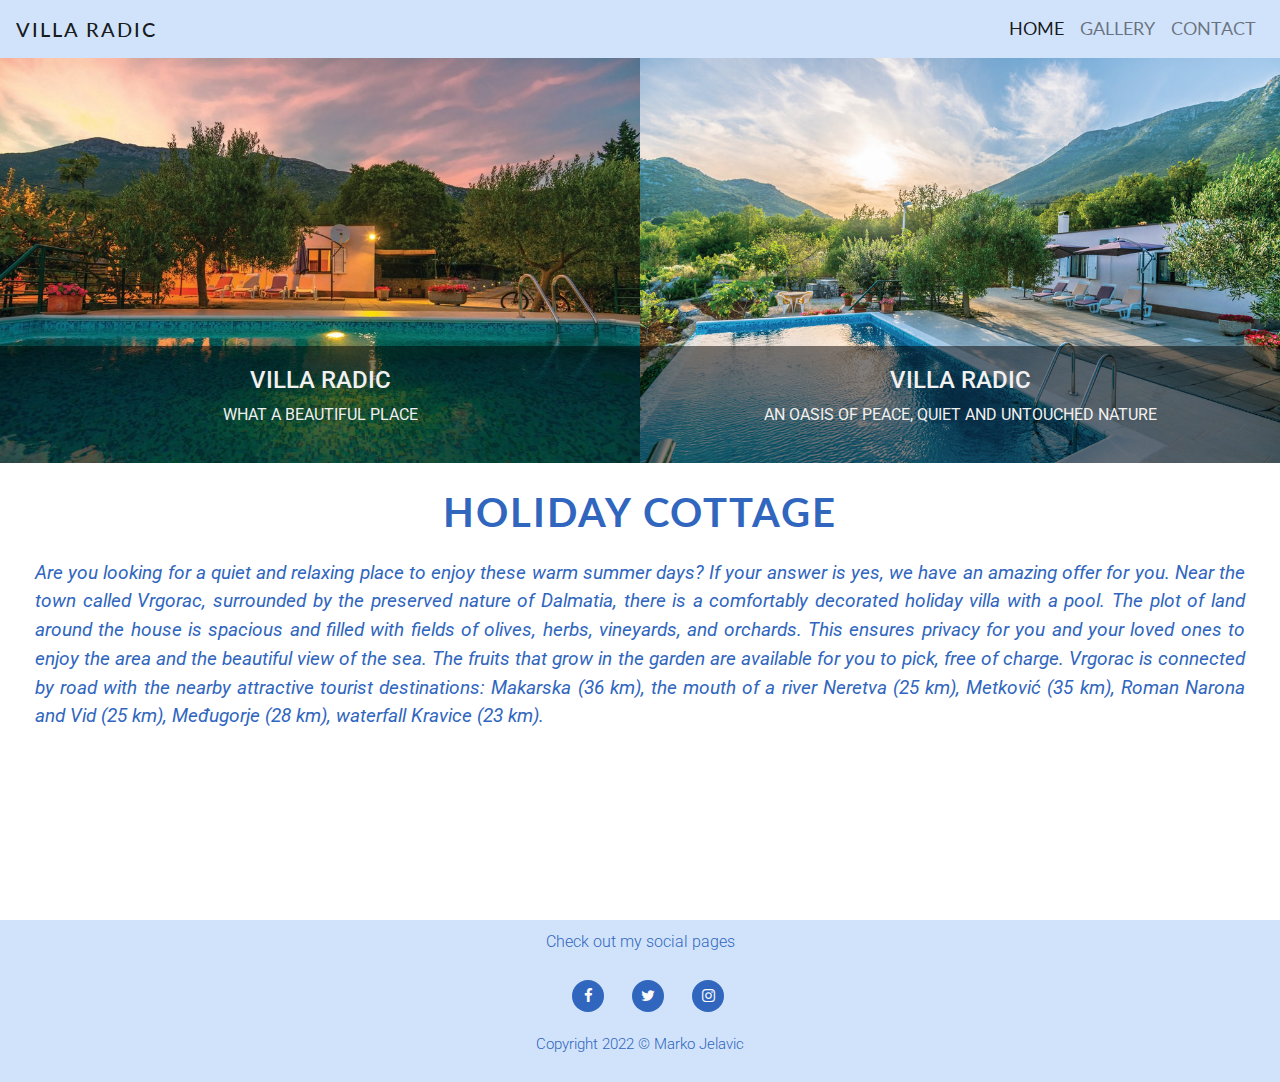
<file: index.html>
<!DOCTYPE html>
<html lang="en">

<head>
    <meta charset="UTF-8">
    <meta name="viewport" content="width=device-width, initial-scale=1.0">
    <meta name="description" content="Villa Kotezi rental page" />
    <meta name="author" content="Marko Jelavic" />
    <meta name="keywords" content="Kotezi, Vrgorac, Radic, Makarska, Croatia, Apartman, Cottage, Metkovic, Neretva" />
    <link rel="stylesheet" href="assets/css/style.css">
    <link rel="stylesheet" href="https://stackpath.bootstrapcdn.com/bootstrap/4.5.2/css/bootstrap.min.css"
        type="text/css" />
    <link rel="stylesheet" href="https://stackpath.bootstrapcdn.com/font-awesome/4.7.0/css/font-awesome.min.css"
        type="text/css" />
    <title>Villa Radic</title>
</head>

<body>
    <header>
        <div id="page-container">
            <div id="content-wrap">
                <!-- Navbar / Taken from Bootsrap documentation and modified-->
                <div class="container-fluid">
                    <nav class="navbar navbar-expand-md bg-light-blue navbar-light fixed-top uppercase">
                        <a class="navbar-brand" href="index.html">Villa Radic</a>
                        <button class="navbar-toggler collapsed" type="button" data-toggle="collapse"
                            data-target="#collapsibleNavbar" aria-label="Toggle navigation">
                            <span class="navbar-toggler-icon"></span>
                        </button>
                        <div class="navbar-collapse collapse" id="collapsibleNavbar">
                            <ul class="navbar-nav ml-auto">
                                <li class="nav-item">
                                    <a class="nav-link active" href="index.html">Home</a>
                                </li>
                                <li class="nav-item">
                                    <a class="nav-link" href="gallery.html">Gallery</a>
                                </li>
                                <li class="nav-item">
                                    <a class="nav-link" href="contact.html">Contact</a>
                                </li>
                            </ul>
                        </div>
                    </nav>
                </div>
            </div>
        </div>
    </header>

    <!--hero image section-->
    <section id="hero'image">
        <div class="container-fluid">
            <div class="row your-new-class">
                <div class="col-md-6 about-image left-image container">
                    <img src="assets/images/radic4.jpg" class="img-fluid" alt="Radic4">
                    <div class="content uppercase">
                        <h4>Villa Radic</h4>
                        <p>What a beautiful place</p>
                    </div>
                </div>
                <div class="col-md-6 about-image right-image container">
                    <img src="assets/images/radic2.jpg" class="img-fluid" alt="Radic2">
                    <div class="content uppercase">
                        <h4>Villa Radic</h4>
                        <p>An oasis of peace, quiet and untouched nature</p>
                    </div>
                </div>
            </div>
        </div>
    </section>

    <section id="about">
            <h1>Holiday cottage</h1>
            <div id="about-content">
                <p>
                    Are you looking for a quiet and relaxing place
                    to enjoy these warm summer days?
                    If your answer is yes, we have an amazing offer for you. 
                    Near the town called Vrgorac, surrounded by the preserved nature of Dalmatia,
                    there is a comfortably decorated holiday villa with a pool. 
                    The plot of land around the house is spacious and filled with 
                    fields of olives, herbs, vineyards, and orchards. 
                    This ensures privacy for you and your loved ones to enjoy 
                    the area and the beautiful view of the sea. 
                    The fruits that grow in the garden are available for you to pick,
                    free of charge. Vrgorac is connected by road with the nearby attractive 
                    tourist destinations: Makarska (36 km), the mouth of a river Neretva (25 km), 
                    Metković (35 km), Roman Narona and Vid (25 km), 
                    Međugorje (28 km), waterfall Kravice (23 km).
                </p>                    
                <br><br><br><br><br><br>
            </div>
    </section>

    <footer class="container-fluid">
        <div id="footer-details" class="row justify-content-center no-gutters">
            <div class="col">
                <p class=" general-sub">Check out my social pages</p>
                <ul class="inline-block social-links">
                    <li class="list-inline-item ml-3">
                        <a target="_blank" href="https://www.facebook.com/">
                            <i class="fa fa-facebook" aria-hidden="true"></i>
                            <span class="sr-only">Facebook</span>
                        </a>
                    </li>
                    <li class="list-inline-item ml-3">
                        <a target="_blank" href="https://www.twitter.com/">
                            <i class="fa fa-twitter" aria-hidden="true"></i>
                            <span class="sr-only">Twitter</span>
                        </a>
                    </li>
                    <li class="list-inline-item ml-3">
                        <a target="_blank" href="https://www.instagram.com/">
                            <i class="fa fa-instagram" aria-hidden="true"></i>
                            <span class="sr-only">Instagram</span>
                        </a>
                    </li>
                </ul>
                <p class="copyright general-sub">Copyright 2022 © Marko Jelavic</p>
            </div>
        </div>
    </footer>
     <script src="https://code.jquery.com/jquery-3.5.1.slim.min.js" integrity="sha384-DfXdz2htPH0lsSSs5nCTpuj/zy4C+OGpamoFVy38MVBnE+IbbVYUew+OrCXaRkfj" crossorigin="anonymous"></script>
     <script src="https://cdn.jsdelivr.net/npm/popper.js@1.16.1/dist/umd/popper.min.js" integrity="sha384-9/reFTGAW83EW2RDu2S0VKaIzap3H66lZH81PoYlFhbGU+6BZp6G7niu735Sk7lN" crossorigin="anonymous"></script>
     <script src="https://cdn.jsdelivr.net/npm/bootstrap@4.5.3/dist/js/bootstrap.min.js" integrity="sha384-w1Q4orYjBQndcko6MimVbzY0tgp4pWB4lZ7lr30WKz0vr/aWKhXdBNmNb5D92v7s" crossorigin="anonymous"></script>
</body>

</html>
</file>
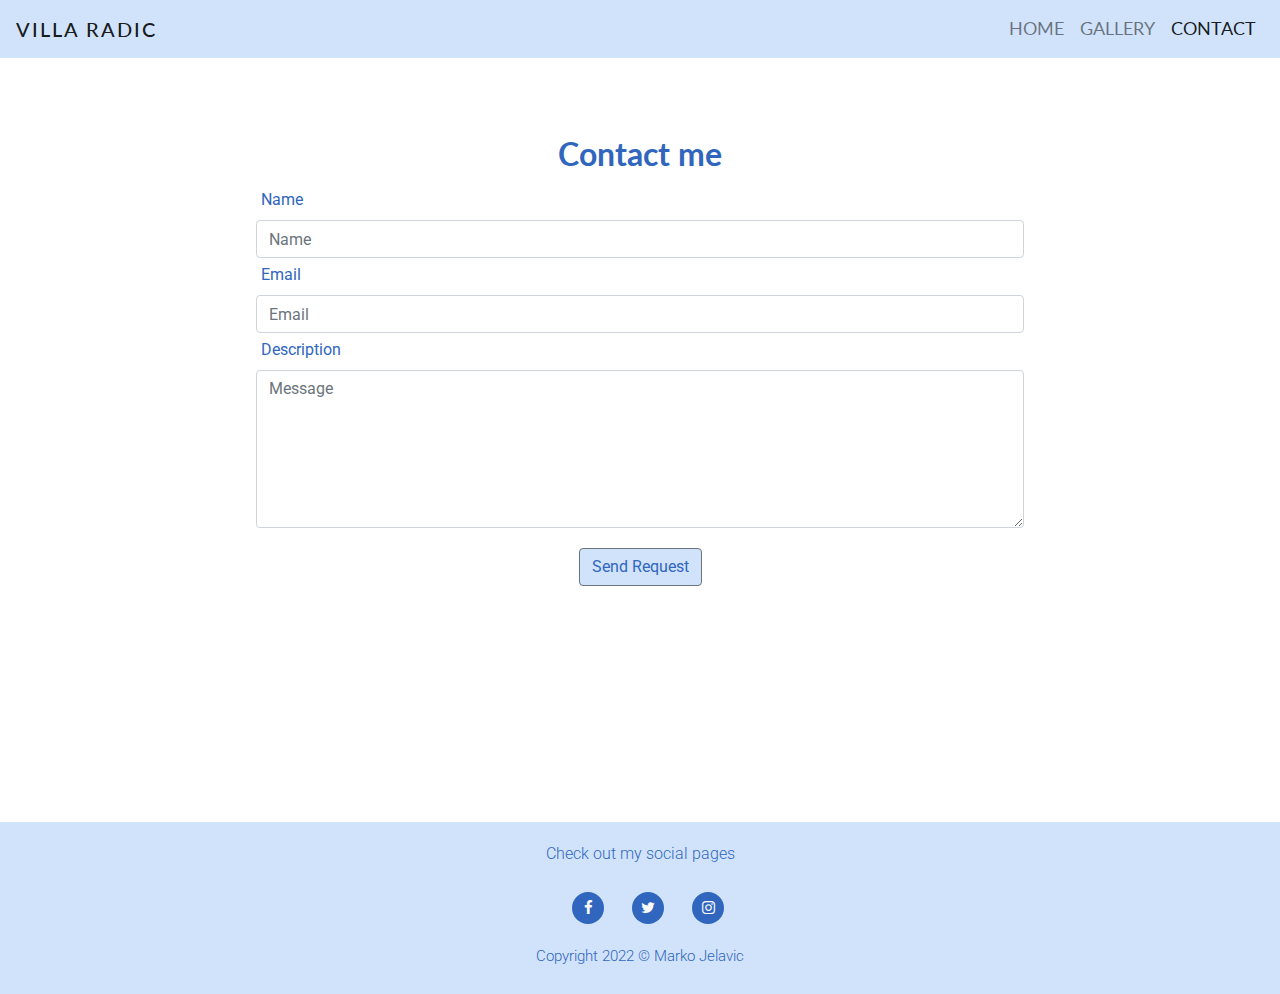
<file: contact.html>
<!DOCTYPE html>
<html lang="en">

<head>
    <meta charset="UTF-8">
    <meta name="viewport" content="width=device-width, initial-scale=1.0">
    <meta name="description" content="Villa Kotezi rental page" />
    <meta name="author" content="Marko Jelavic" />
    <meta name="keywords" content="Kotezi, Vrgorac, Radic, " />
    <link rel="stylesheet" href="assets/css/style.css">
    <link rel="stylesheet" href="https://stackpath.bootstrapcdn.com/bootstrap/4.5.2/css/bootstrap.min.css"
        type="text/css" />
    <link rel="stylesheet" href="https://stackpath.bootstrapcdn.com/font-awesome/4.7.0/css/font-awesome.min.css"
        type="text/css" />
    <title>Villa Radic</title>

<body>
    <header>
        <div id="page-container">
            <div id="content-wrap">
                <!-- Navbar / Taken from Bootsrap documentation and modified-->
                <div class="container-fluid">
                    <nav class="navbar navbar-expand-md bg-light-blue navbar-light fixed-top uppercase">
                        <a class="navbar-brand" href="index.html">Villa Radic</a>
                        <button class="navbar-toggler collapsed" type="button" data-toggle="collapse"
                            data-target="#collapsibleNavbar" aria-label="Toggle navigation">
                            <span class="navbar-toggler-icon"></span>
                        </button>
                        <div class="navbar-collapse collapse" id="collapsibleNavbar">
                            <ul class="navbar-nav ml-auto">
                                <li class="nav-item">
                                    <a class="nav-link" href="index.html">Home</a>
                                </li>
                                <li class="nav-item">
                                    <a class="nav-link" href="gallery.html">Gallery</a>
                                </li>
                                <li class="nav-item active">
                                    <a class="nav-link" href="contact.html">Contact</a>
                                </li>
                            </ul>
                        </div>
                    </nav>
                </div>
    </header>
  
    <!-- Contact / Taken from Bootsrap documentation and modified -->
    <section class="container-fluid container-contact">
        <div class="row">
            <div class="col">
                <h2 class="contact-heading text-center">Contact me</h2>
                <div class="center-form">
                    <form>
                        <label class="form-label" for="fullname">Name</label>
                        <input type="text" name="name" id="fullname" class="form-control" placeholder="Name" required />
                        <label class="form-label" for="emailaddress">Email</label>
                        <input type="email" name="email" id="emailaddress" class="form-control" placeholder="Email"
                            required />
                        <label class="form-label" for="contact-reason">Description</label>
                        <input id="contact-reason" style="display:none">
                        <textarea rows="6" name="message" id="projectsummary" class="form-control" placeholder="Message"
                            required></textarea>
                        <div class="form-row text-center">
                            <div class="col">
                                <button type="submit" class="btn btn-secondary">Send Request</button>
                            </div>
                        </div>
                    </form>
                    <br><br><br><br><br><br><br><br><br>
                </div>
            </div>
        </div>
    </section>

    <footer>
        <footer class="container-fluid">
            <div id="footer-details" class="row justify-content-center no-gutters">
                <div class="col">
                    <p class=" general-sub">Check out my social pages</p>
                    <ul class="inline-block social-links">
                        <li class="list-inline-item ml-3">
                            <a target="_blank" href="https://www.facebook.com/">
                                <i class="fa fa-facebook" aria-hidden="true"></i>
                                <span class="sr-only">Facebook</span>
                            </a>
                        </li>
                        <li class="list-inline-item ml-3">
                            <a target="_blank" href="https://www.twitter.com/">
                                <i class="fa fa-twitter" aria-hidden="true"></i>
                                <span class="sr-only">Twitter</span>
                            </a>
                        </li>
                        <li class="list-inline-item ml-3">
                            <a target="_blank" href="https://www.instagram.com/">
                                <i class="fa fa-instagram" aria-hidden="true"></i>
                                <span class="sr-only">Instagram</span>
                            </a>
                        </li>
                    </ul>
                    <p class="copyright general-sub">Copyright 2022 © Marko Jelavic</p>
                </div>
            </div>
        </footer>
    </footer>
    <script src="https://code.jquery.com/jquery-3.5.1.slim.min.js"
        integrity="sha384-DfXdz2htPH0lsSSs5nCTpuj/zy4C+OGpamoFVy38MVBnE+IbbVYUew+OrCXaRkfj" crossorigin="anonymous">
    </script>
    <script src="https://cdn.jsdelivr.net/npm/popper.js@1.16.1/dist/umd/popper.min.js"
        integrity="sha384-9/reFTGAW83EW2RDu2S0VKaIzap3H66lZH81PoYlFhbGU+6BZp6G7niu735Sk7lN" crossorigin="anonymous">
    </script>
    <script src="https://cdn.jsdelivr.net/npm/bootstrap@4.5.3/dist/js/bootstrap.min.js"
        integrity="sha384-w1Q4orYjBQndcko6MimVbzY0tgp4pWB4lZ7lr30WKz0vr/aWKhXdBNmNb5D92v7s" crossorigin="anonymous">
    </script>
</body>

</html>
</file>
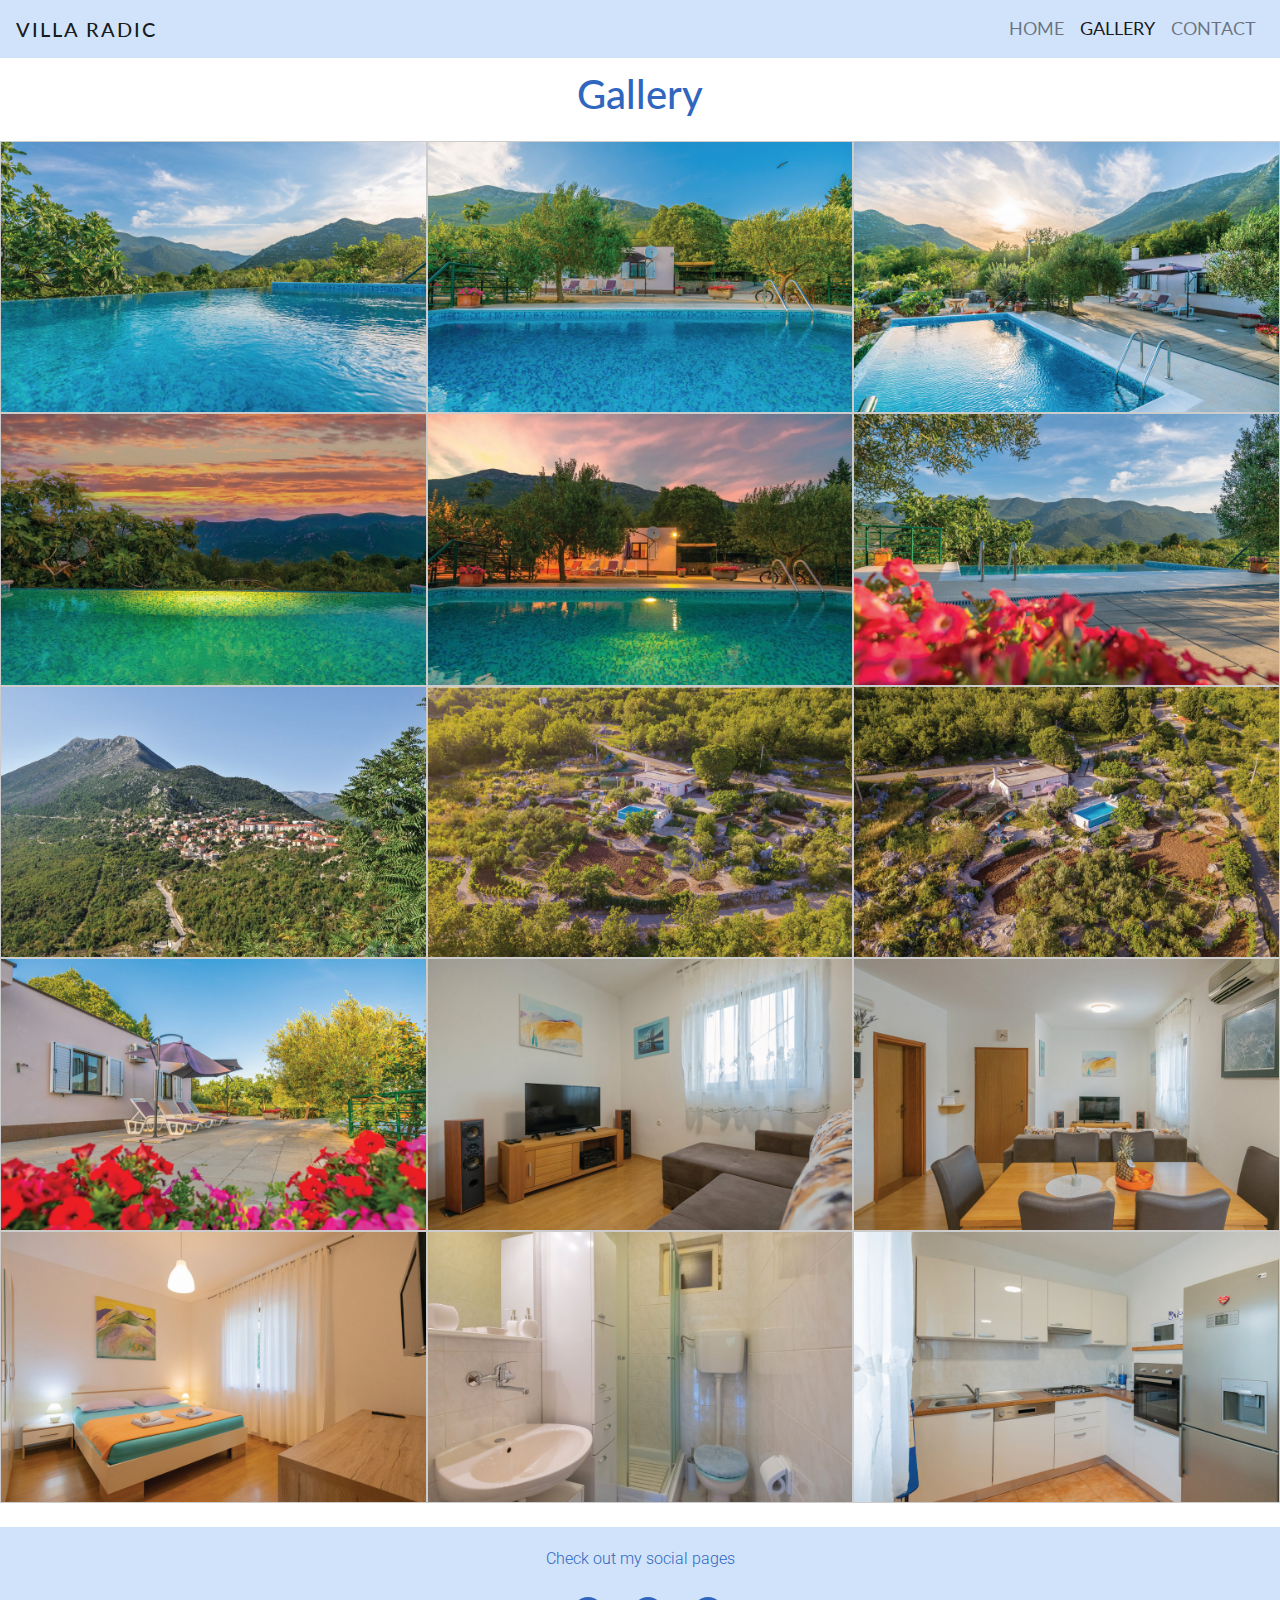
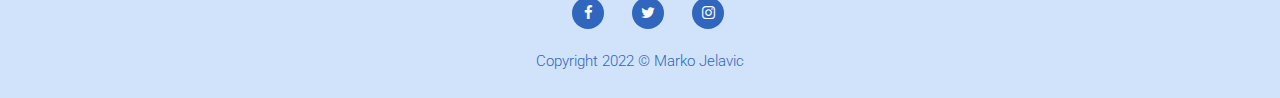
<file: gallery.html>
<!DOCTYPE html>
<html lang="en">
<head>
    <meta charset="UTF-8">
    <meta name="viewport" content="width=device-width, initial-scale=1.0">
    <meta name="description" content="Villa Kotezi rental page"/>
    <meta name="author" content="Marko Jelavic"/>
    <meta name="keywords" content="Kotezi, Vrgorac, Radic, "/>
    <link rel="stylesheet" href="assets/css/style.css">
    <link rel="stylesheet" href="https://stackpath.bootstrapcdn.com/bootstrap/4.5.2/css/bootstrap.min.css" type="text/css" />
    <link rel="stylesheet" href="https://stackpath.bootstrapcdn.com/font-awesome/4.7.0/css/font-awesome.min.css" type="text/css" />
    <title>Villa Radic</title>
    <body>
        <header>
            <div id="page-container">
                <div id="content-wrap">
            <!-- Navbar / Taken from Bootsrap documentation and modified-->
            <div class="container-fluid">
                <nav class="navbar navbar-expand-md bg-light-blue navbar-light fixed-top uppercase">
                    <a class="navbar-brand" href="index.html">Villa Radic</a>
                    <button class="navbar-toggler collapsed" type="button" data-toggle="collapse" data-target="#collapsibleNavbar" aria-label="Toggle navigation">
                    <span class="navbar-toggler-icon"></span>
                    </button>
                    <div class="navbar-collapse collapse" id="collapsibleNavbar">
                        <ul class="navbar-nav ml-auto">
                            <li class="nav-item">
                                <a class="nav-link" href="index.html">Home</a>
                            </li>
                            <li class="nav-item active">
                                <a class="nav-link" href="gallery.html">Gallery</a>
                            </li>
                            <li class="nav-item">
                                <a class="nav-link" href="contact.html">Contact</a>
                            </li>
                        </ul>
                    </div>
                </nav>
            </div>
        </header>
     <!-- Gallery / Taken from Bootsrap documentation and modified-->
    
     <section id="gifs">
        <div class="container-fluid">
        <div class="row title">
            <div class="col">
                <h1>Gallery<br></h1>
            </div>
        </div>
        </div>
        <div class="responsive">
            <div class="gallery">
            <img src="assets/images/radic.jpg" alt="Radic" width="600" height="400">
            </div>
        </div>
        <div class="responsive">
            <div class="gallery">
                <img src="assets/images/radic1.jpg" alt="Radic1" width="600" height="400">
            </div>
        </div>
        <div class="responsive">
            <div class="gallery">
                    <img src="assets/images/radic2.jpg" alt="Radic2" width="600" height="400">
            </div>
        </div>
        <div class="responsive">
            <div class="gallery">
            <img src="assets/images/radic3.jpg" alt="Radic3" width="600" height="400">
            </div>
        </div>
        <div class="responsive">
            <div class="gallery">
                <img src="assets/images/radic4.jpg" alt="Radic4" width="600" height="400">
            </div>
        </div>
        <div class="responsive">
            <div class="gallery">
                    <img src="assets/images/radic5.jpg" alt="Radic5" width="600" height="400">
            </div>
        </div>
        <div class="responsive">
            <div class="gallery">
            <img src="assets/images/radic6.jpg" alt="Radic6" width="600" height="400">
            </div>
        </div>
        <div class="responsive">
            <div class="gallery">
                <img src="assets/images/radic7.jpg" alt="Radic7" width="600" height="400">
            </div>
        </div>
        <div class="responsive">
            <div class="gallery">
                    <img src="assets/images/radic8.jpg" alt="Radic8" width="600" height="400">
            </div>
        </div>
        <div class="responsive">
            <div class="gallery">
            <img src="assets/images/radic9.jpg" alt="Radic9" width="600" height="400">
            </div>
        </div>
        <div class="responsive">
            <div class="gallery">
                <img src="assets/images/radic10.jpg" alt="Radic10" width="600" height="400">
            </div>
        </div>
        <div class="responsive">
            <div class="gallery">
                    <img src="assets/images/radic11.jpg" alt="Radic11" width="600" height="400">
            </div>
        </div>
        <div class="responsive">
            <div class="gallery">
            <img src="assets/images/radic12.jpg" alt="Radic12" width="600" height="400">
            </div>
        </div>
        <div class="responsive">
            <div class="gallery">
                <img src="assets/images/radic13.jpg" alt="Radic13" width="600" height="400">
            </div>
        </div>
        <div class="responsive">
            <div class="gallery">
                    <img src="assets/images/radic14.jpg" alt="Radic14" width="600" height="400">
            </div>
        </div>
        <div class="clearfix"></div>    
        <br>
    </section>

    <footer>
        <footer class="container-fluid">
            <div id="footer-details" class="row justify-content-center no-gutters">
                <div class="col">
                    <p class=" general-sub">Check out my social pages</p>
                    <ul class="inline-block social-links">
                        <li class="list-inline-item ml-3">
                            <a target="_blank" href="https://www.facebook.com/">
                                <i class="fa fa-facebook" aria-hidden="true"></i>
                                <span class="sr-only">Facebook</span>
                            </a>
                        </li>
                        <li class="list-inline-item ml-3">
                            <a target="_blank" href="https://www.twitter.com/">
                                <i class="fa fa-twitter" aria-hidden="true"></i>
                                <span class="sr-only">Twitter</span>
                            </a>
                        </li>
                        <li class="list-inline-item ml-3">
                            <a target="_blank" href="https://www.instagram.com/">
                                <i class="fa fa-instagram" aria-hidden="true"></i>
                                <span class="sr-only">Instagram</span>
                            </a>
                        </li>
                    </ul>
                     <p class="copyright general-sub">Copyright 2022 © Marko Jelavic</p>
                </div>
            </div>
        </footer>
    </footer>
    <script src="https://code.jquery.com/jquery-3.5.1.slim.min.js" integrity="sha384-DfXdz2htPH0lsSSs5nCTpuj/zy4C+OGpamoFVy38MVBnE+IbbVYUew+OrCXaRkfj" crossorigin="anonymous"></script>
    <script src="https://cdn.jsdelivr.net/npm/popper.js@1.16.1/dist/umd/popper.min.js" integrity="sha384-9/reFTGAW83EW2RDu2S0VKaIzap3H66lZH81PoYlFhbGU+6BZp6G7niu735Sk7lN" crossorigin="anonymous"></script>
    <script src="https://cdn.jsdelivr.net/npm/bootstrap@4.5.3/dist/js/bootstrap.min.js" integrity="sha384-w1Q4orYjBQndcko6MimVbzY0tgp4pWB4lZ7lr30WKz0vr/aWKhXdBNmNb5D92v7s" crossorigin="anonymous"></script>
</body>
</html>
</file>
<file: assets/css/style.css>
@import url('https://fonts.googleapis.com/css2?family=Lato:wght@100;300;400;700&family=Roboto:wght@100;300;400;500;700&display=swap');

/*--General--*/

* {
    margin: 0;
    padding: 0;
}

body {
    padding-top: 55px;
    font-family: Lato, sans-serif;
    font-weight: 300;
    background: #FDEBE4;
}


.uppercase {
    text-transform: uppercase;
}

.general-sub {
    font-family: 'Roboto', sans-serif;
    font-weight: 300;
    color: #3066be;
    padding-bottom: 10px;
}

.inline-block {
    display: inline-block;
}

/*--Colours--*/

.bg-light-blue {
    background-color: #d1e3fa;
}


.hvr-border-fade::before {
    color: #3066be;
}


/*--Navigation--*/

.navbar-light .navbar-nav .nav-link {
    font-family: 'Lato', sans-serif;
    font-size: 1.1rem;
    font-weight: normal;
    color: #3066be;
}

.navbar-brand {
	font-family: 'Lato', sans-serif;
	font-weight: 500;
    letter-spacing: 2px;
    color: #3066be;
}

/*--Hero image Taken from https://www.w3schools.com/css/css_image_gallery.asp and modified--*/

.row div {
    padding: 0;
}

.container {
    position: relative;
    margin: 0 auto; /* Center it */
    max-width: 600px;
}
  
.container .content {
    position: absolute; 
    bottom: 0; 
    background: rgb(0, 0, 0); 
    background: rgba(0, 0, 0, 0.5); 
    color: #f1f1f1;
    width: 100%; 
    padding: 20px; 
    text-align: center;
}

/*--About Us --*/

#about h1 {
    font-family: 'Lato', sans-serif;
    text-align: center;
    text-transform: uppercase;
    font-weight: 700;
    color:  #3066be;
    padding-top: 25px;
    padding-bottom: 15px;
    letter-spacing: 2px;
}

#about-content {
    font-family: 'Roboto', sans-serif;
    text-align: justify;
    font-style: italic;
    font-size: 1.2rem;
    color: #3066be;
    padding: 0 35px;
}

/*--Footer Copied from resume-miniproject-bootstrap4 - Code Institute - modified--*/


footer {
    background-color: #d1e3fa;
    color: #3066be;
    min-height: 30px;
    margin: 0;
    padding-top: 10px;
    padding-bottom: 0;
    bottom:0;
}


.social-links {
    padding-bottom: 5px;
}

.social-links li a i {
    width: 32px;
    height: 32px;
    padding: 12px 0;
    border-radius: 50%;
    font-size: 15px;
    line-height: 7px;
    text-align: center;
    color: #fafafa;
    background: #3066be;
    transition: all 0.35s ease-in-out;
    -moz-transition: all 0.35s ease-in-out;
    -webkit-transition: all 0.35s ease-in-out;
    -o-transition: all 0.35s ease-in-out;
}

.social-links li a i:hover {
    background: #8f8f8f;

}

#footer-details {
    padding: 0;
    text-align: center;
}

.copyright {
    font-size: 15px;
}


/*--Contact  Copied from resume-miniproject-bootstrap4 - Code Institute - modified--*/


.contact-heading {
    text-align: center;
    font-family: 'Lato', sans-serif;
    font-weight: bold;
    color:  #3066be;
    padding-top: 80px;
}

.center-form {
    padding-top: 20px;
    margin: 0 auto;
    max-width: 75%;
}

button[type="submit"] {
    margin-top: 20px;
    margin-bottom: 10px;
    color: #3066be;
    background-color: #d1e3fa;
}

label{
  display: inline-block;
  margin: 5px  5px;
  font-size: 16px;
  font-family: "Roboto", sans-serif;
  color: #3066be;
}

form {
    max-width:768px;
    width:100%;
    margin: 10px auto;
}

/*--Gallery Taken from https://www.w3schools.com/css/css_image_gallery.asp and modified--*/


.title {
    text-align: center;
    font-family: 'Lato', sans-serif;
    font-weight: bold;
    color:  #3066be;
    padding-bottom: 15px;
    padding-top: 15px;
}

div.gallery {
    border: 1px solid #ccc;
  }
  
  div.gallery:hover {
    border: 1px solid #777;
  }
  
  
  div.gallery img {
    width: 100%;
    height: auto;
  }

  * {
    box-sizing: border-box;
  }
  
  .responsive {
    padding: 0;
    float: left;
    width: 33.33333%;
  }
  
  .clearfix:after {
    content: "";
    display: table;
    clear: both;
  }
</file>
